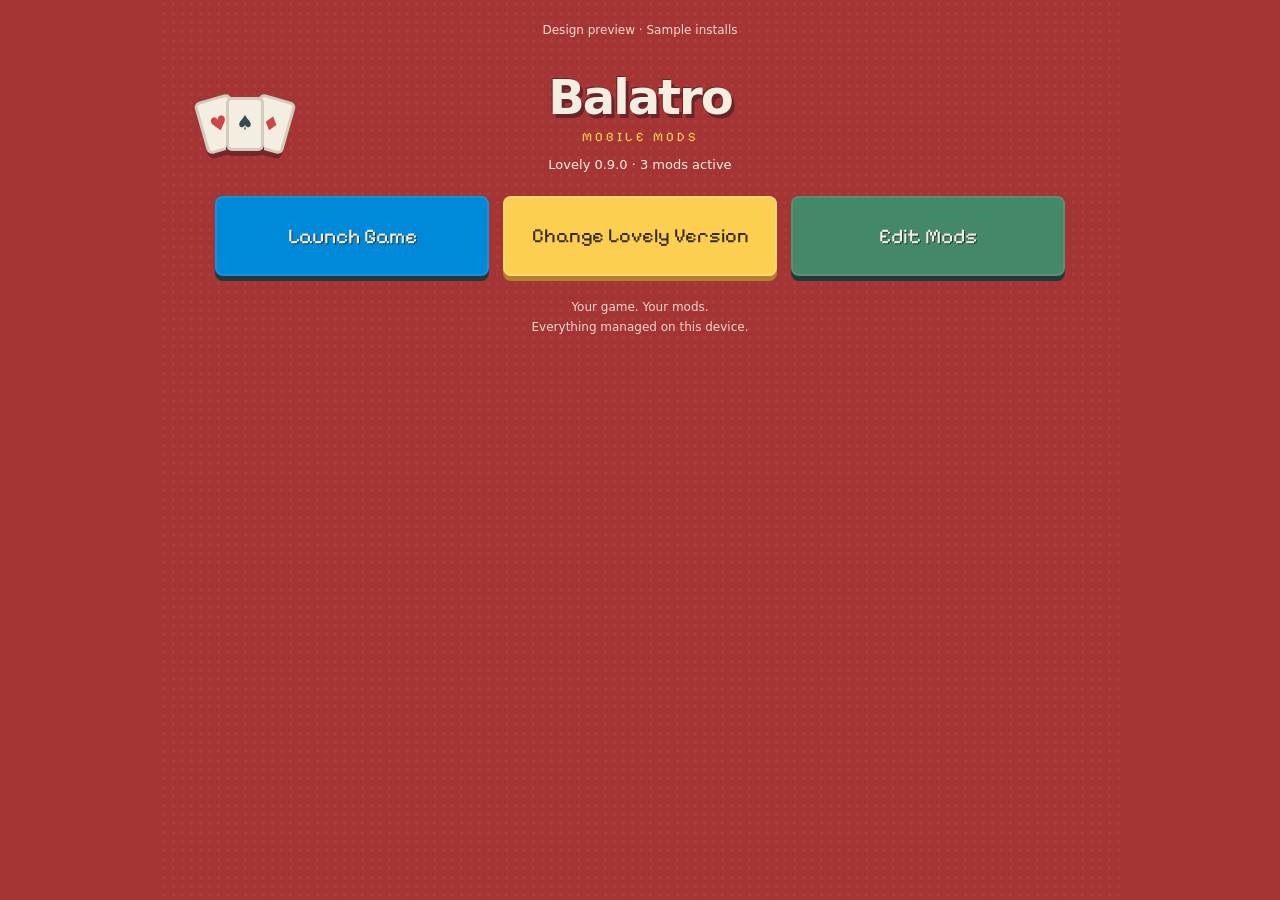
<file: android-runtime/ui/index.html>
<!doctype html>
<html lang="en">
<head>
  <meta charset="utf-8">
  <meta name="viewport" content="width=device-width, initial-scale=1, viewport-fit=cover">
  <meta http-equiv="Content-Security-Policy" content="default-src 'none'; script-src 'self'; style-src 'self'; font-src 'self'; img-src 'none'; connect-src 'none'; frame-src 'none'; base-uri 'none'; form-action 'none'">
  <title>Balatro • Mobile Mods</title>
  <link rel="stylesheet" href="launcher.css">
  <script src="launcher.js" defer></script>
</head>
<body><div id="lmm-app" class="lmm-app" aria-label="Balatro mobile mod manager"></div></body>
</html>
</file>
<file: android-runtime/ui/launcher.css>
/* BMM theme colours and button treatment adapted from skyline69/balatro-mod-manager
 * commit c06dd673d960e855cdf0c5b2630448b062650627, GPL-3.0. See ATTRIBUTION.md. */
@font-face{font-family:LmmPixel;src:url('PixelifySans.ttf') format('truetype');font-display:swap}
html,body{margin:0;background:#a53535;color:#f4eee0;min-height:100%;color-scheme:dark}
.lmm-app{--felt:#a53535;--ink:#f4eee0;--gold:#fdcf51;--panel:#344b50;--blue:#0088d9;--green:#458769;--shadow:#22383c;font-family:LmmPixel,monospace;color:var(--ink);background:radial-gradient(circle,#d6606038 1px,transparent 1.5px) 0 0/9px 9px,var(--felt);padding:24px 22px 26px;box-sizing:border-box;min-height:100vh;max-width:680px;margin:auto;position:relative;isolation:isolate}
.lmm-app *{box-sizing:border-box}
.lmm-app h1,.lmm-app h2{font-family:system-ui,sans-serif}
.lmm-app h1,.lmm-app h2,.lmm-app p{margin:0}
.lmm-app button,.lmm-app input{font:inherit;font-size:18px}
.lmm-app button{color:var(--ink);border:0;min-height:48px;line-height:1.2;padding:14px 16px;border-radius:8px;background:var(--panel);box-shadow:0 5px 0 var(--shadow),inset 0 0 0 2px #ffffff16;transition:transform .12s;overflow-wrap:anywhere}
.lmm-app button:active:not(:disabled){transform:translateY(3px);box-shadow:0 2px 0 var(--shadow)}
.lmm-app button:focus-visible,.lmm-app input:focus-visible,.lmm-app summary:focus-visible{outline:3px solid var(--gold);outline-offset:4px}
.lmm-app button:disabled{opacity:.55}
.lmm-app .lmm-blue{background:var(--blue)}
.lmm-app .lmm-green{background:var(--green)}
.lmm-app .lmm-gold{background:var(--gold);color:#342a1f;box-shadow:0 5px 0 #b18031,inset 0 0 0 2px #fff3}
.lmm-app .lmm-home{min-height:560px;display:flex;flex-direction:column;justify-content:center;gap:32px;padding:8px 0 16px}
.lmm-app .lmm-brand{text-align:center}
.lmm-app .lmm-brand h1{font-size:64px;letter-spacing:-3px;text-shadow:3px 4px 0 #682528,-1px -1px 0 #682528;line-height:1}
.lmm-app .lmm-eyebrow{font-size:16px;letter-spacing:3px;text-transform:uppercase;color:var(--gold);margin-top:12px}
.lmm-app .lmm-cards{height:82px;display:flex;align-items:center;justify-content:center;margin-bottom:22px}
.lmm-app .lmm-playing-card{width:54px;height:74px;background:var(--ink);color:#ce4747;border:3px solid #d3cbbc;border-radius:6px;display:grid;place-content:center;font-size:32px;box-shadow:0 5px 0 #762829;transform:rotate(-16deg);margin-right:-15px}
.lmm-app .lmm-playing-card:nth-child(2){color:#344b50;transform:rotate(0);position:relative;z-index:1}
.lmm-app .lmm-playing-card:nth-child(3){transform:rotate(16deg);margin-right:0}
.lmm-app .lmm-ready{text-align:center;font-family:system-ui,sans-serif;font-size:14px;color:#f4eee0;margin-top:20px;line-height:1.5}
.lmm-app .lmm-home-actions{display:grid;gap:17px;width:100%;max-width:380px;margin:auto}
.lmm-app .lmm-home-actions button{font-size:24px;min-height:66px;text-shadow:1px 1px #22383c}
.lmm-app .lmm-home-actions .lmm-gold{text-shadow:none;font-size:22px}
.lmm-app .lmm-footnote{text-align:center;font-family:system-ui,sans-serif;font-size:12px;line-height:1.6;color:#eed5cb}
.lmm-app .lmm-toolbar{display:flex;gap:16px;align-items:center;margin-bottom:26px}
.lmm-app .lmm-back{min-width:70px;padding:12px;background:#802e31;box-shadow:0 4px 0 #652528}
.lmm-app h2{font-size:29px;font-weight:600;line-height:1.15;color:var(--gold)}
.lmm-app .lmm-copy{font-family:system-ui,sans-serif;font-size:14px;line-height:1.55;margin-bottom:22px;color:#f0e1d8}
.lmm-app .lmm-stack{display:grid;gap:14px}
.lmm-app .lmm-row{width:100%;text-align:left;display:flex;gap:16px;align-items:center;justify-content:space-between;padding:17px 18px}
.lmm-app .lmm-row strong{display:block;font-size:22px;font-weight:500}
.lmm-app .lmm-row small{display:block;font-family:system-ui,sans-serif;font-size:12px;line-height:1.5;margin-top:5px;color:#e0e6de;overflow-wrap:anywhere}
.lmm-app .lmm-row .lmm-chevron{font-size:25px;color:var(--gold);flex-shrink:0}
.lmm-app .lmm-current{box-shadow:0 5px 0 var(--shadow),inset 0 0 0 2px var(--gold)}
.lmm-app .lmm-state{font-family:system-ui,sans-serif;font-size:12px;border-radius:5px;padding:5px 7px;background:#18312a;color:#bff4ce;white-space:nowrap}
.lmm-app .lmm-off{background:#28383c;color:#d1d9dc}
.lmm-app .lmm-section{font-size:22px;margin:26px 0 12px;color:var(--gold)}
.lmm-app .lmm-wide{width:100%;margin-top:20px}
.lmm-app .lmm-detail{padding:20px;border-radius:9px;background:var(--panel);margin-bottom:24px;box-shadow:0 5px 0 var(--shadow)}
.lmm-app .lmm-detail strong{font-size:26px;display:block;margin-bottom:10px;overflow-wrap:anywhere}
.lmm-app .lmm-detail p{font:14px/1.6 system-ui,sans-serif;overflow-wrap:anywhere}
.lmm-app details{margin-top:26px;padding-top:18px;border-top:1px solid #e8bc9d66}
.lmm-app summary{font-size:18px;min-height:44px;display:flex;align-items:center}
.lmm-app details p{font:13px/1.6 system-ui,sans-serif;margin:8px 0 16px}
.lmm-app .lmm-status{font:13px/1.55 system-ui,sans-serif;margin-top:24px;padding:12px 14px;background:#712b30;border-radius:6px;white-space:pre-line;overflow-wrap:anywhere}
.lmm-app .lmm-status:empty{display:none}
.lmm-app .lmm-preview-label{font:12px/1.4 system-ui,sans-serif;text-align:center;color:#f8dacb;margin-bottom:16px}
.lmm-app .lmm-demo-dialog{margin-top:18px;padding:20px;background:#24383d;border-radius:8px;box-shadow:0 6px 0 #17292c}
.lmm-app .lmm-demo-dialog button{margin:8px 0;width:100%;text-align:left}
.lmm-app .lmm-demo-dialog p{font:13px/1.55 system-ui,sans-serif;margin:10px 0}
.lmm-app label{display:block;margin:14px 0 8px;font-size:18px}
.lmm-app input{background:#1f3034;border:2px solid #748a89;color:var(--ink);width:100%;padding:12px;border-radius:6px;min-width:0}
@media(min-width:560px){
 .lmm-app{padding:22px 30px;max-width:960px}
 .lmm-app .lmm-home{min-height:300px;gap:22px;padding:0}
 .lmm-app .lmm-brand{display:grid;grid-template-columns:110px 1fr 110px;align-items:center}
 .lmm-app .lmm-brand h1{grid-column:2;font-size:48px;letter-spacing:-2px}
 .lmm-app .lmm-eyebrow{grid-column:2;margin-top:8px;font-size:13px}
 .lmm-app .lmm-ready{grid-column:2;margin-top:10px;font-size:13px}
 .lmm-app .lmm-cards{grid-column:1;grid-row:1 / 4;height:66px;margin:0}
 .lmm-app .lmm-playing-card{width:38px;height:54px;font-size:24px;margin-right:-12px}
 .lmm-app .lmm-home-actions{grid-template-columns:repeat(3,minmax(0,1fr));max-width:850px;gap:14px;margin:0 auto}
 .lmm-app .lmm-home-actions button{min-height:80px;font-size:21px;padding:16px 10px}
 .lmm-app .lmm-home-actions .lmm-gold{font-size:20px}
 .lmm-app .lmm-stack{grid-template-columns:repeat(2,minmax(0,1fr))}
 .lmm-app .lmm-toolbar{margin-bottom:20px}
 .lmm-app .lmm-copy{margin-bottom:18px}
}
@media(max-width:350px){.lmm-app{padding:20px 16px}.lmm-app .lmm-brand h1{font-size:57px}.lmm-app .lmm-home-actions button{font-size:21px}.lmm-app .lmm-home{gap:26px}.lmm-app h2{font-size:25px}}
@media(prefers-reduced-motion:reduce){.lmm-app button{transition:none}}
</file>
